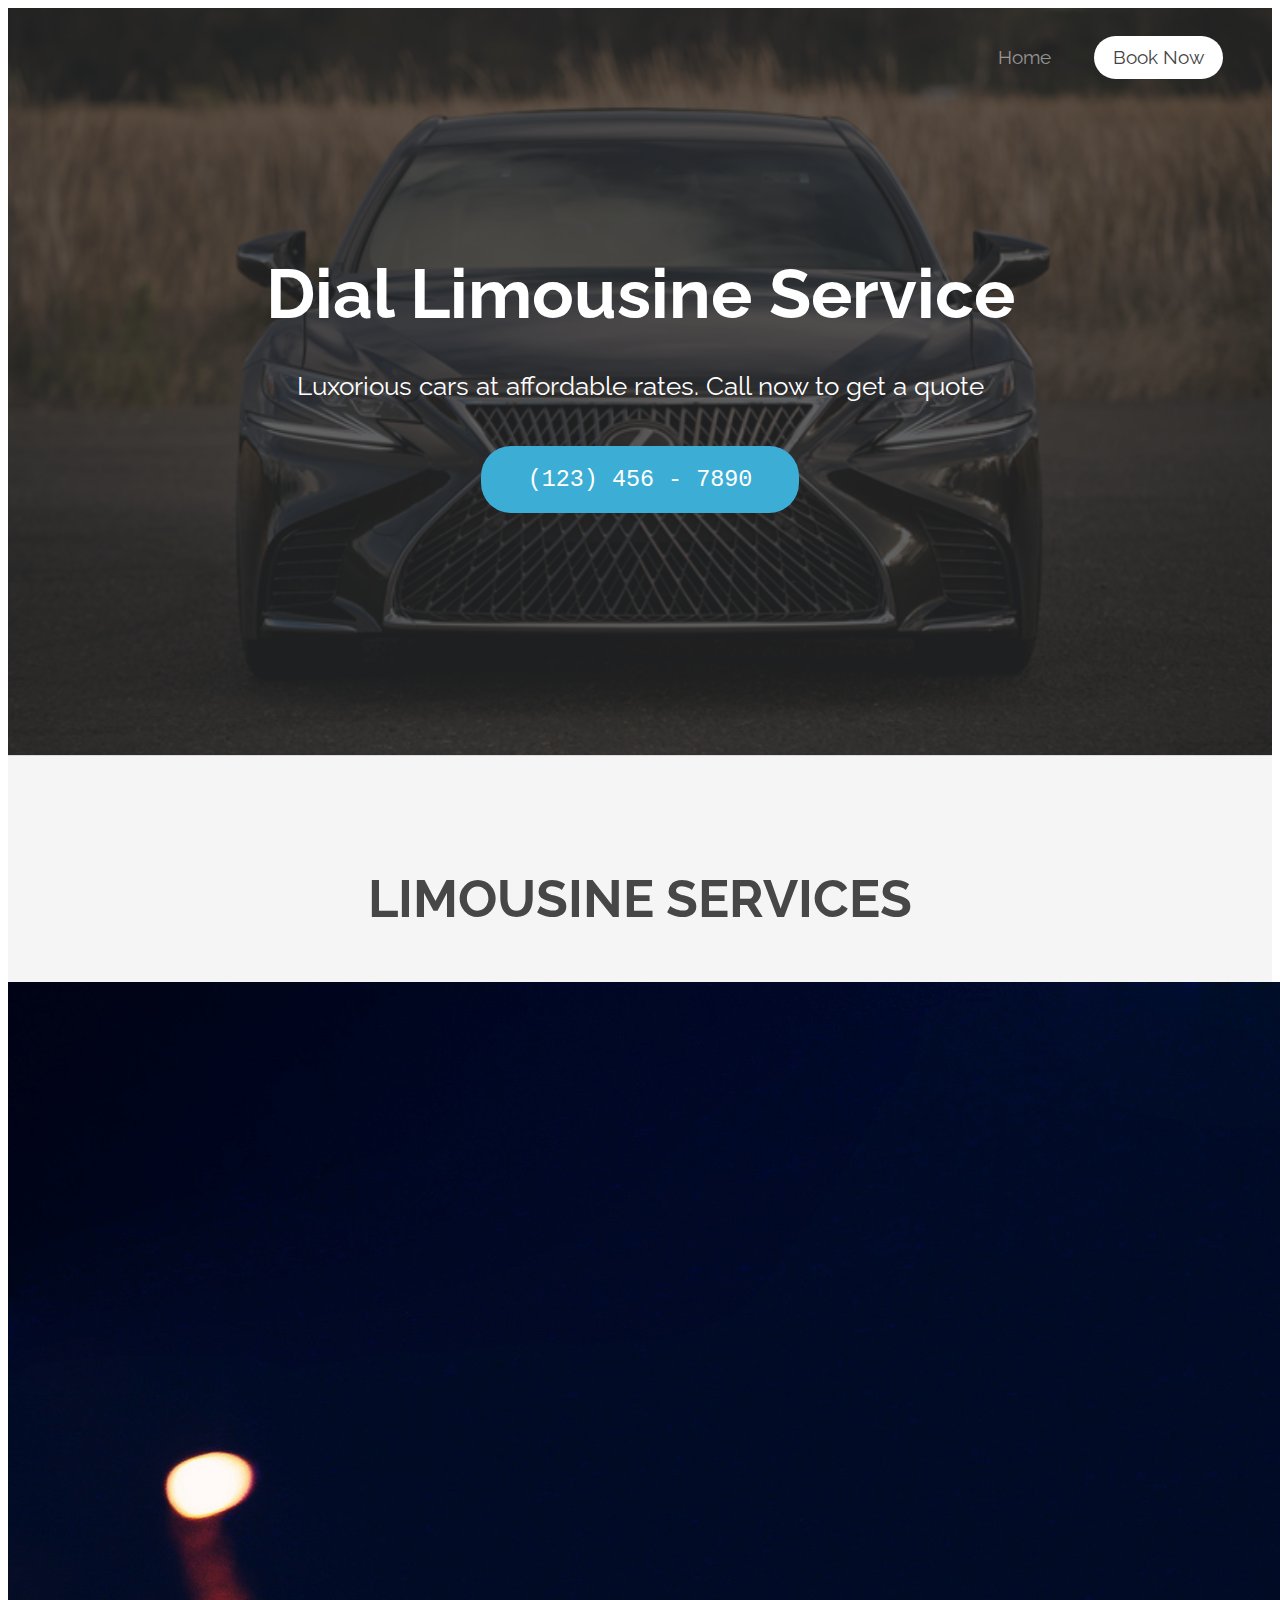
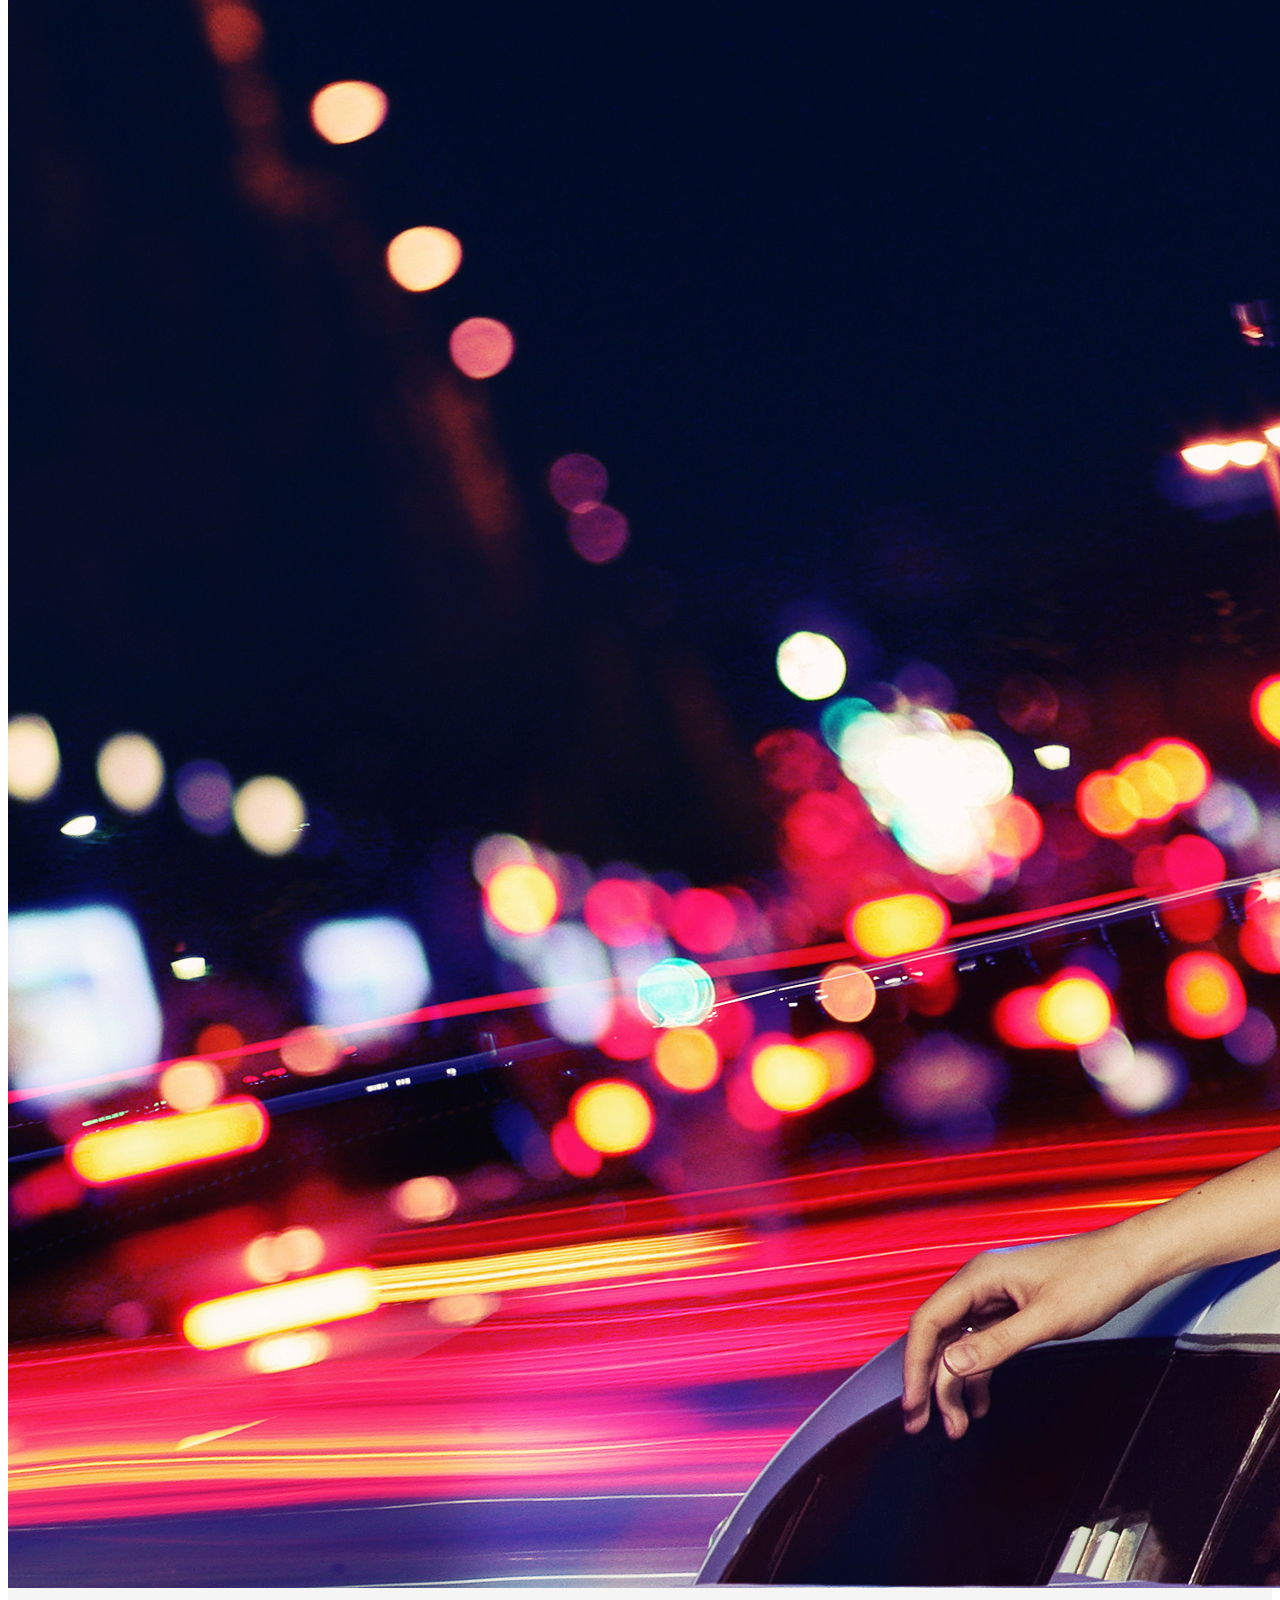
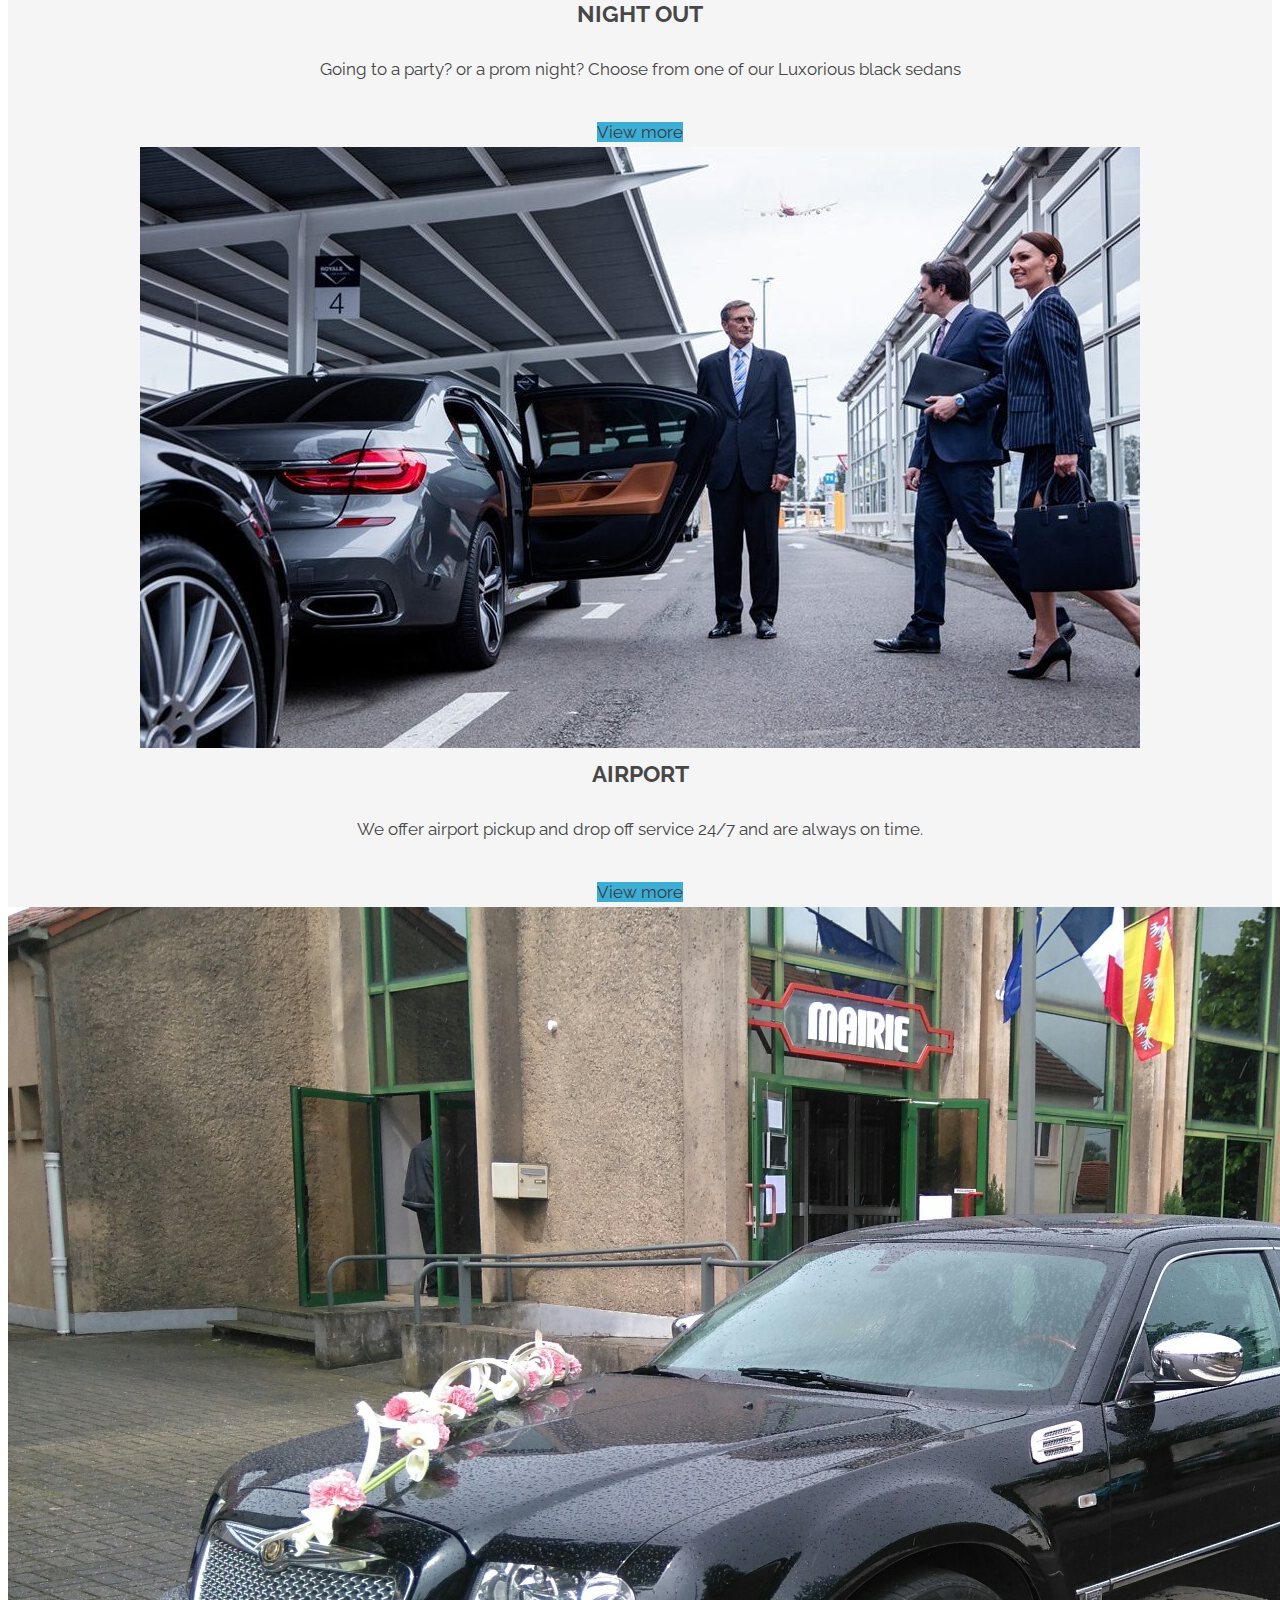
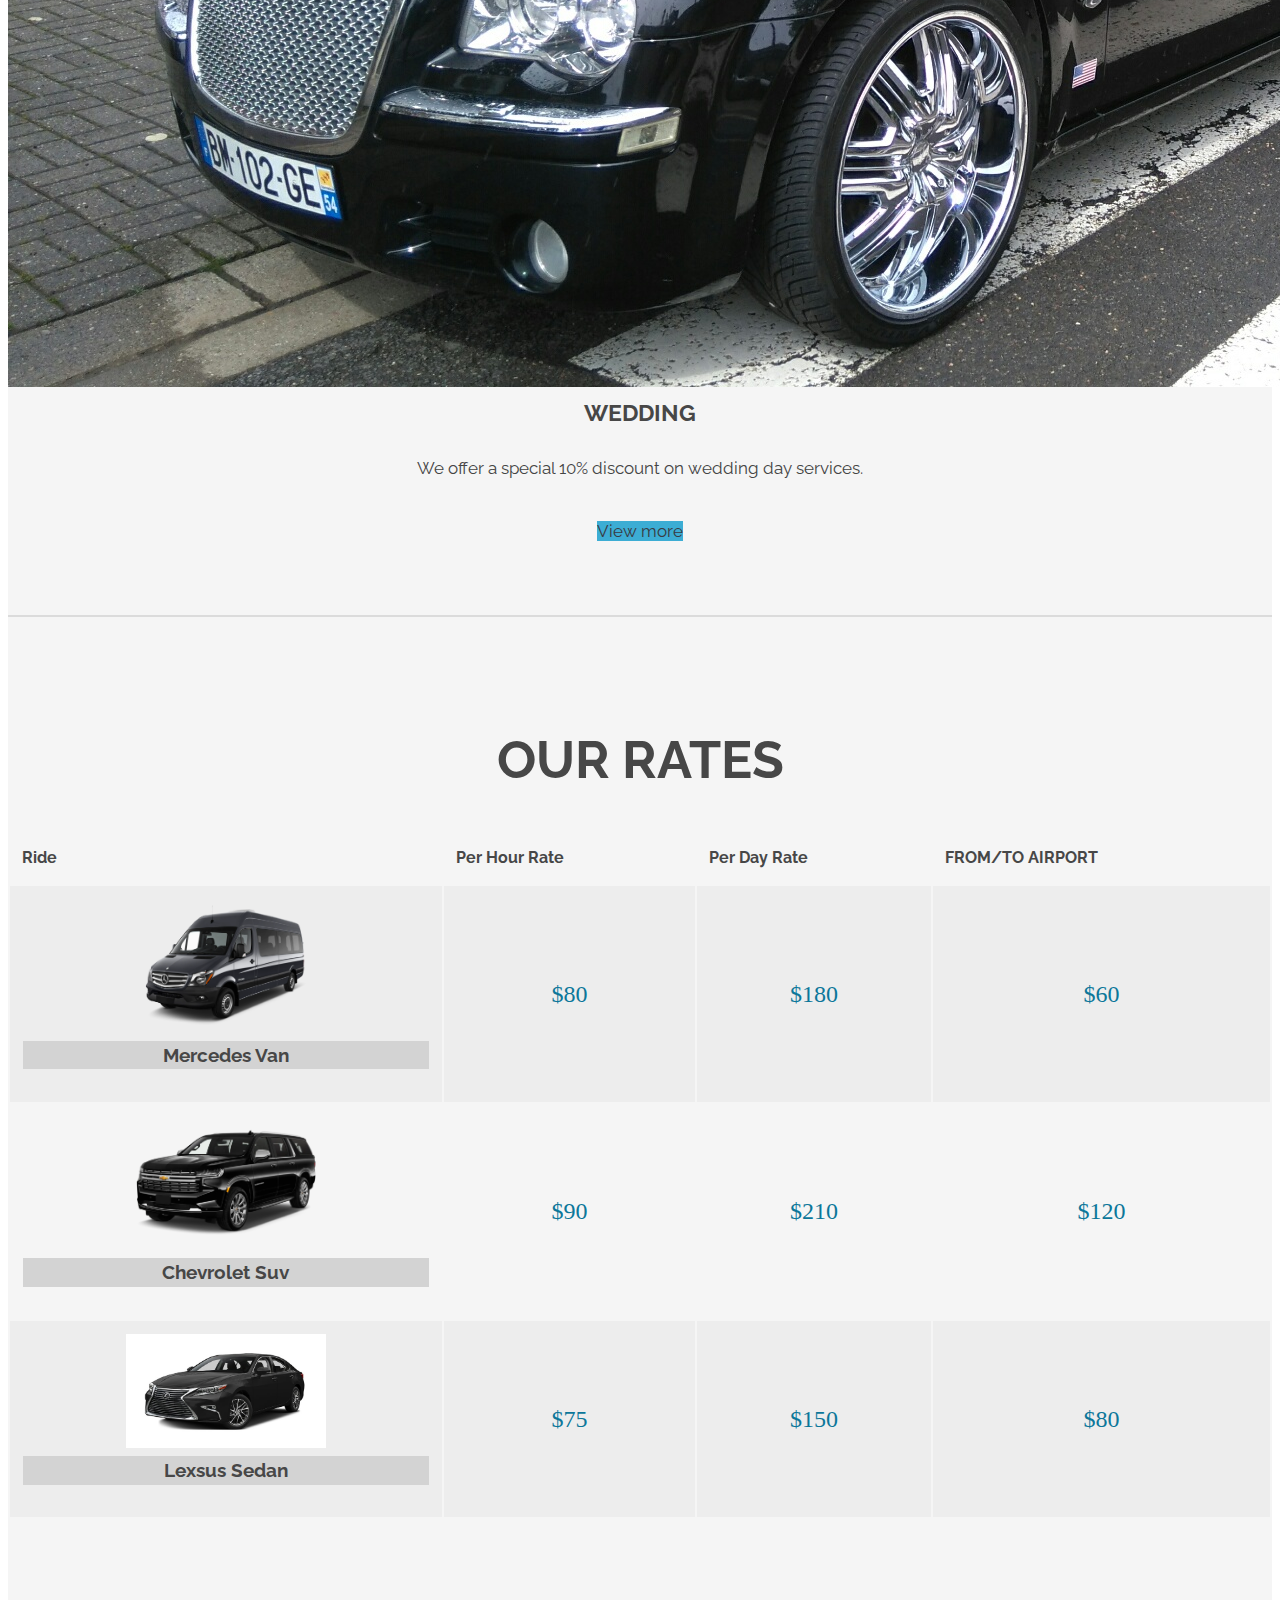
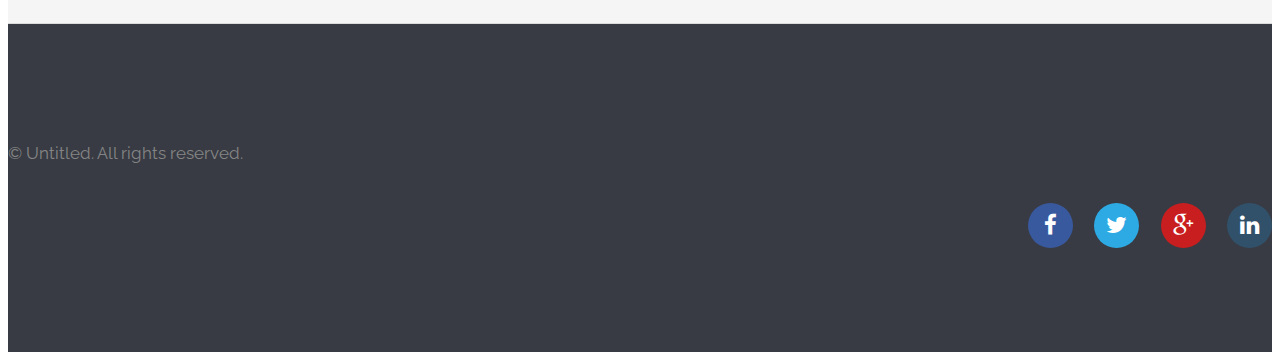
<file: index.html>
<!DOCTYPE html>

<html lang="en">
	<head>
		<meta charset="UTF-8">
		<title>Dial Limousine</title>
		<meta http-equiv="content-type" content="text/html; charset=utf-8" />

		<noscript>

		</noscript>
	</head>
	<body class="landing">

		<!-- Header -->
			<header id="header">
				<h1><a href="index.html"></a></h1>
				<nav id="nav">
					<ul>
						<li><a href="index.html">Home</a></li>
						<li><a href="contact-form.html" class="button special">Book Now</a></li>
					</ul>
				</nav>
			</header>

		<!-- Banner -->
			<section id="banner">
				<h2 style="color: white">Dial Limousine Service</h2>
				<p>Luxorious cars at affordable rates. Call now to get a quote</p>
				<ul class="actions">
					<li>
						<a class="big button" href="tel:+14168711296" style="font-family: monospace;">(123) 456 - 7890</a>
					</li>
				</ul>
			</section>

		<!-- One -->
			<section id="one" class="wrapper style1 special">
				<div class="container">
					<header class="major">
						<h2>LIMOUSINE SERVICES</h2>
						<p></p>
					</header>

					<div class="row row-cols-1 row-cols-md-3">
						<div class="col">
						  <div class="card h-100">
							<div class="card-body">
								<img src="images\limo-Depositphotos_5827320_original.jpg" class="card-img-top" alt="...">
								<h3 class="card-title">NIGHT OUT</h3>
								<p class="card-text">Going to a party? or a prom night? Choose from one of our Luxorious black sedans</p>
								<a href="contact-form.html" class="btn btn-primary btn-view">View more</a>
							</div>
						  </div>
						</div>
						<div class="col">
						  <div class="card h-100">
							<div class="card-body">
								<img src="images\prague-airport-transfers.jpg" class="card-img-top rounded" alt="...">
								<h3 class="card-title">AIRPORT</h3>
								<p class="card-text">We offer airport pickup and drop off service 24/7 and are always on time.</p>
								<a href="contact-form.html" class="btn btn-primary btn-view">View more</a>
							</div>
						  </div>
						</div>
						<div class="col">
						  <div class="card h-100">
							<div class="card-body">
								<img src="images\1509930751_dsc_0430_(1).jpg" class="card-img-top" alt="...">
								<h3 class="card-title">WEDDING</h3>
								<p class="card-text">We offer a special 10% discount on wedding day services.</p>
								<a href="contact-form.html" class="btn btn-primary btn-view">View more</a>
							</div>
						  </div>
						</div>
					</div>
				</div>
			</section>

		<!-- Two -->
		<section id="one" class="wrapper style1 special">
			<div class="container">
				<header class="major">
					<h2>OUR RATES</h2>
					<p></p>
				</header>

				<div class="row row-cols-1 row-cols-md-3">
					<div class="col-sm-8 mx-auto">
						<table class="table-responsive">
							<thead>
							  <tr>
								<th scope="col">Ride</th>
								<th scope="col">Per Hour Rate</th>
								<th scope="col">Per Day Rate</th>
								<th scope="col">FROM/TO AIRPORT</th>
							  </tr>
							</thead>
							<tbody>
							  <tr class="service-row">
								<td>
									<img src="images\2017-mercedes-benz-sprinter-2500-high-roof-passenger-van-angular-front.webp" class="photo-car" alt="...">
									<h4 class="photo-name">Mercedes Van</h4>
								</td>
								<td class="service-price">$80</td>
								<td class="service-price">$180 </td>
								<td class="service-price">$60</td>
							  </tr>
							  <tr class="service-row">
								<td>
									<img src="images\2022-chevrolet-suburban-premier-suv-angular-front.webp" class="photo-car" alt="...">
									<h4 class="photo-name">Chevrolet Suv</h4>
								</td>
								<td class="service-price">$90</td>
								<td class="service-price">$210 </td>
								<td class="service-price">$120</td>
							  </tr>
							  <tr class="service-row">
								<td>
									<img src="images\Lexus-ES-2018-dubai-rental_d383096c706e9fc4a76df850b7b68c9c.jpg" class="photo-car" alt="...">
									<h4 class="photo-name">Lexsus Sedan</h4>
								</td>
								<td class="service-price">$75</td>
								<td class="service-price">$150 </td>
								<td class="service-price">$80</td>
							  </tr>
							</tbody>
						  </table>
					</div>
				</div>

		</section>

      <!-- Footer -->
	  <footer id="footer">

      

		<script src="https://code.jquery.com/jquery-2.1.3.min.js"></script>
		<link href="https://cdn.jsdelivr.net/npm/bootstrap@5.0.2/dist/css/bootstrap.min.css" rel="stylesheet" integrity="sha384-EVSTQN3/azprG1Anm3QDgpJLIm9Nao0Yz1ztcQTwFspd3yD65VohhpuuCOmLASjC" crossorigin="anonymous">
		<link rel="stylesheet" href="css/style.css">
  
  
		<div class="container">
  
		  <div class="row">
			<div class="8u 12u$(medium)">
			  <ul class="copyright">
				<li>&copy; Untitled. All rights reserved.</li>
  
			  </ul>
			</div>
			<div class="4u$ 12u$(medium)">
			  <ul class="icons">
				<li>
				  <a class="icon rounded fa-facebook"><span class="label">Facebook</span></a>
				</li>
				<li>
				  <a class="icon rounded fa-twitter"><span class="label">Twitter</span></a>
				</li>
				<li>
				  <a class="icon rounded fa-google-plus"><span class="label">Google+</span></a>
				</li>
				<li>
				  <a class="icon rounded fa-linkedin"><span class="label">LinkedIn</span></a>
				</li>
			  </ul>
			</div>
		  </div>
		</div>
	  </footer>

	</body>
</html>
</file>
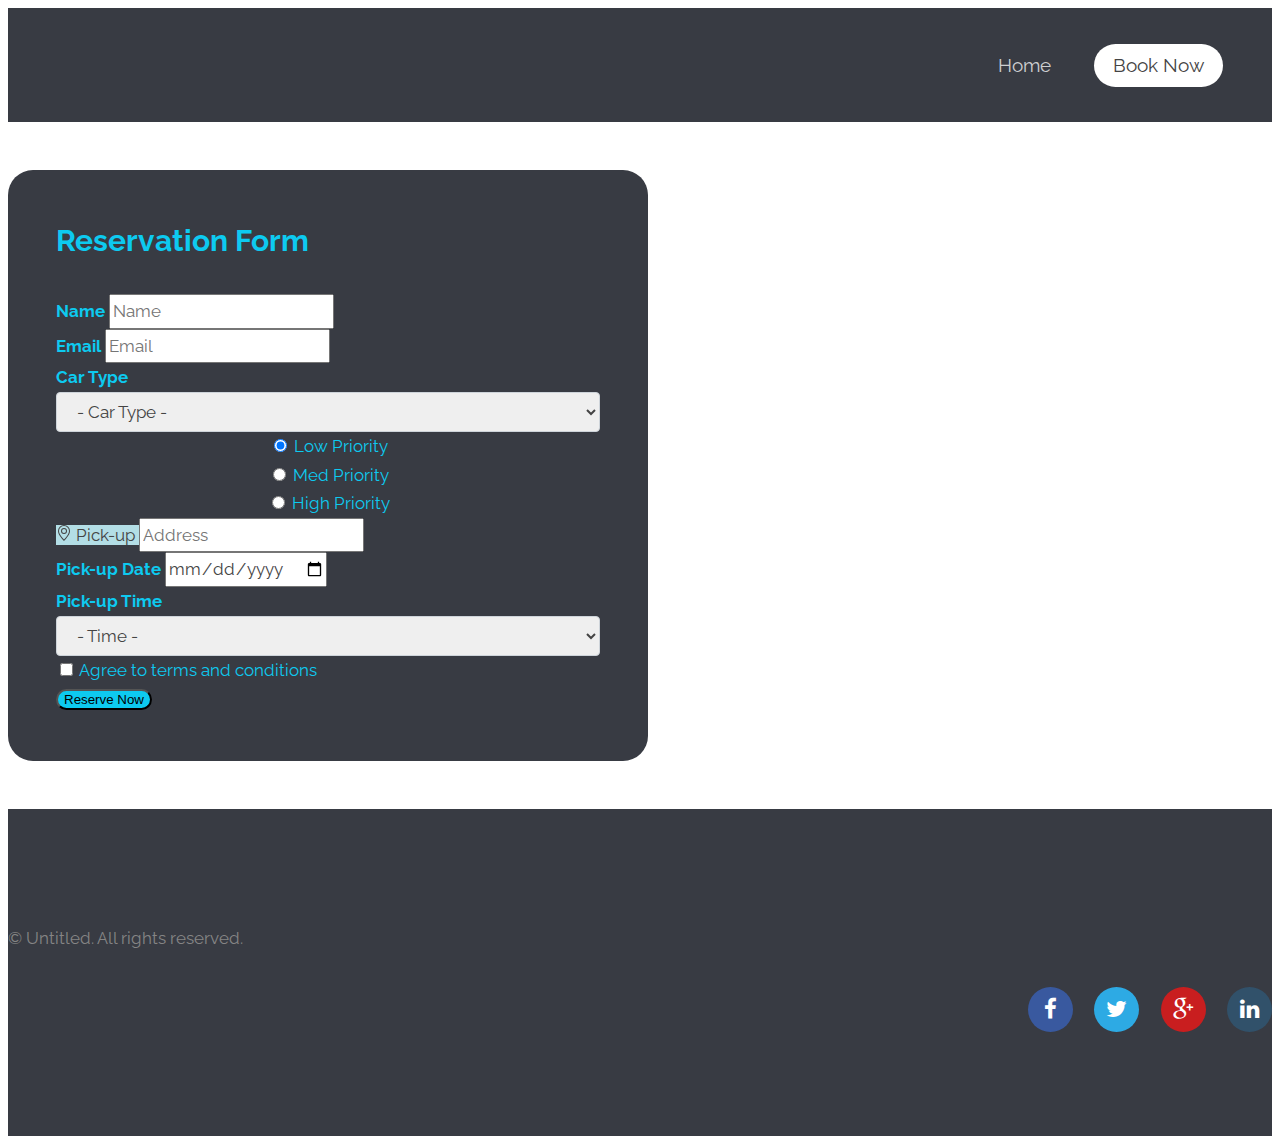
<file: contact-form.html>
<!DOCTYPE html>
<html lang="en">
<head>
    <meta charset="UTF-8">
    <meta http-equiv="X-UA-Compatible" content="IE=edge">
    <meta name="viewport" content="width=device-width, initial-scale=1.0">
    <title>Dial Limousine</title>
</head>
<body>

    <header id="header">
        <h1><a href="index.html"></a></h1>
        <nav id="nav">
            <ul>
                <li><a href="index.html">Home</a></li>
                <li><a href="contact-form.html" class="button special">Book Now</a></li>
            </ul>
        </nav>
    </header>

    <div class="container-md rounded form-container">
            <form class="form-box">
              <h2>Reservation Form</h2>
                <div class="row">
                  <div class="col-md-6 mb-3">
                    <label for="validationDefault01" class="form-label">Name</label>
                    <input type="text" class="form-control" id="validationDefault01" placeholder="Name" required>
                  </div>
                  <div class="col-md-6 mb-3">
                    <label for="validationDefault02" class="form-label">Email</label>
                    <input type="text" class="form-control" id="validationDefault02" placeholder="Email" required>
                  </div>
                </div>

                <div class="row">
                  <div class="col-md-12 mb-0.5">
                    <label for="validationDefault03"  class="form-label">Car Type</label>

                    <select name="service-type" id="service-type">
                      <option value=""> - Car Type -</option> 
                      <option value=""> Lexsus Sedan </option> 
                      <option value=""> Mercedes Van </option> 
                      <option value=""> Chevrolet Suburban </option> 
                    </select>
                  </div>

                </div>

                <div class="btn-group row mt-3 mb-3" role="group" aria-label="Basic radio toggle button group">
                    <div class="col-sm-4">
                      <input type="radio" class="btn-check" name="btnradio" id="btnradio1" autocomplete="off" checked>
                      <label class="btn btn-outline-info btn-priority" for="btnradio1">Low Priority  </label>
                    </div>
                    <div class="col-sm-4">
                      <input type="radio" class="btn-check" name="btnradio" id="btnradio2" autocomplete="off">
                      <label class="btn btn-outline-info btn-priority" for="btnradio2">Med Priority  </label>
                    </div>
                    <div class="col-sm-4">
                      <input type="radio" class="btn-check" name="btnradio" id="btnradio3" autocomplete="off">
                      <label class="btn btn-outline-info btn-priority" for="btnradio3">High Priority  </label>
                    </div>
                </div> 
                
                <div class="row">
                  <div class="col-md-12 mb-0.5">

                    <div class="input-group">
                      <span class="input-group-text" id="basic-addon1">
                        <svg xmlns="http://www.w3.org/2000/svg" width="16" height="16" fill="currentColor" class="bi bi-geo-alt" viewBox="0 0 16 16">
                          <path d="M12.166 8.94c-.524 1.062-1.234 2.12-1.96 3.07A31.493 31.493 0 0 1 8 14.58a31.481 31.481 0 0 1-2.206-2.57c-.726-.95-1.436-2.008-1.96-3.07C3.304 7.867 3 6.862 3 6a5 5 0 0 1 10 0c0 .862-.305 1.867-.834 2.94zM8 16s6-5.686 6-10A6 6 0 0 0 2 6c0 4.314 6 10 6 10z"></path>
                          <path d="M8 8a2 2 0 1 1 0-4 2 2 0 0 1 0 4zm0 1a3 3 0 1 0 0-6 3 3 0 0 0 0 6z"></path>
                        </svg>
                        Pick-up
                      </span>
                      <input type="text" class="form-control" id="validationDefault01" placeholder="Address" required>
                    </div>
                  </div>

                </div>

                <div class="row mt-3">
                  <div class="col-md-6 mb-3">
                    <div class="form-group">
                      <label class="control-label form-label">Pick-up Date</label>
                      <input type="date" class="form-control" id="validationDefault02" required>

                   </div>
                  </div>
                  <div class="col-md-6 mb-3">
                    
                    <label for="validationDefault02"  class="form-label">Pick-up Time</label>
                    <select name="service-type" id="service-type">
                      <option value=""> - Time -</option> 
                      <option value=""> 8:00 am </option> 
                      <option value=""> 9:00 am </option> 
                      <option value=""> 10:00 am </option> 
                      <option value=""> 11:00 am </option> 
                      <option value=""> 12:00 am </option> 
                      <option value=""> 1:00 pm </option> 

                    </select>
                  </div>
                </div>


                <div class="form-group m-3">
                  <div class="form-check">
                    <input class="form-check-input" type="checkbox" value="" id="invalidCheck2" required>
                    <label class="form-check-label" for="invalidCheck2">
                      Agree to terms and conditions
                    </label>
                  </div>
                </div>
                <div class="row">
                  <div class="col-lg-12">
                    <button class="btn btn-submit w-100" type="submit">Reserve Now</button>
                  </div>
                </div>

              </form>

    </div>


      <!-- Footer -->
    <footer id="footer">

      

      <script src="https://code.jquery.com/jquery-2.1.3.min.js"></script>
      <link href="https://cdn.jsdelivr.net/npm/bootstrap@5.0.2/dist/css/bootstrap.min.css" rel="stylesheet" integrity="sha384-EVSTQN3/azprG1Anm3QDgpJLIm9Nao0Yz1ztcQTwFspd3yD65VohhpuuCOmLASjC" crossorigin="anonymous">
      <link rel="stylesheet" href="css/style.css">


      <div class="container">

        <div class="row">
          <div class="8u 12u$(medium)">
            <ul class="copyright">
              <li>&copy; Untitled. All rights reserved.</li>

            </ul>
          </div>
          <div class="4u$ 12u$(medium)">
            <ul class="icons">
              <li>
                <a class="icon rounded fa-facebook"><span class="label">Facebook</span></a>
              </li>
              <li>
                <a class="icon rounded fa-twitter"><span class="label">Twitter</span></a>
              </li>
              <li>
                <a class="icon rounded fa-google-plus"><span class="label">Google+</span></a>
              </li>
              <li>
                <a class="icon rounded fa-linkedin"><span class="label">LinkedIn</span></a>
              </li>
            </ul>
          </div>
        </div>
      </div>
    </footer>
</body>
</html>
</file>
<file: css/style.css>
@charset "UTF-8";
@import url(font-awesome.min.css);
@import url(http://fonts.googleapis.com/css?family=Raleway:700,400);

/*
	Transit by TEMPLATED
	templated.co @templatedco
	Released for free under the Creative Commons Attribution 3.0 license (templated.co/license)
*/

/* Basic */

	body {
		background: #fff;
	}

		body.is-loading *, body.is-loading *:before, body.is-loading *:after {
			-moz-animation: none !important;
			-webkit-animation: none !important;
			-o-animation: none !important;
			-ms-animation: none !important;
			animation: none !important;
			-moz-transition: none !important;
			-webkit-transition: none !important;
			-o-transition: none !important;
			-ms-transition: none !important;
			transition: none !important;
		}

	body, input, select, textarea {
		color: #444;
		font-family: "Raleway", Helvetica, sans-serif;
		font-size: 13pt;
		font-weight: 400;
		line-height: 1.65em;
	}

	a {
		color: #383b43;
		text-decoration: none;
	}

		a:active, a:hover {
			text-decoration: underline;
		}

	strong, b {
		color: #474747;
		font-weight: 700;
	}

	em, i {
		font-style: italic;
	}

	p {
		margin: 0 0 2em 0;
	}

	h1, h2, h3, h4, h5, h6 {
		color: #474747;
		font-weight: 700;
		line-height: 1em;
		margin: 0 0 1em 0;
	}

		h1 a, h2 a, h3 a, h4 a, h5 a, h6 a {
			color: inherit;
			text-decoration: none;
		}

	h2 {
		font-size: 1.75em;
		line-height: 1.5em;
	}

	h3 {
		font-size: 1.35em;
		line-height: 1.5em;
	}

	h4 {
		font-size: 1.1em;
		line-height: 1.5em;
	}

	h5 {
		font-size: 0.9em;
		line-height: 1.5em;
	}

	h6 {
		font-size: 0.7em;
		line-height: 1.5em;
	}

	sub {
		font-size: 0.8em;
		position: relative;
		top: 0.5em;
	}

	sup {
		font-size: 0.8em;
		position: relative;
		top: -0.5em;
	}

	hr {
		border: 0;
		border-bottom: solid 1px rgba(144, 144, 144, 0.25);
		margin: 2em 0;
	}

		hr.major {
			margin: 3em 0;
		}

	blockquote {
		border-left: solid 4px rgba(144, 144, 144, 0.25);
		font-style: italic;
		margin: 0 0 2em 0;
		padding: 0.5em 0 0.5em 2em;
	}

	code {
		background: rgba(144, 144, 144, 0.075);
		border-radius: 4px;
		border: solid 1px rgba(144, 144, 144, 0.25);
		font-family: "Courier New", monospace;
		font-size: 0.9em;
		margin: 0 0.25em;
		padding: 0.25em 0.65em;
	}

	pre {
		-webkit-overflow-scrolling: touch;
		font-family: "Courier New", monospace;
		font-size: 0.9em;
		margin: 0 0 2em 0;
	}

		pre code {
			display: block;
			line-height: 1.75em;
			padding: 1em 1.5em;
			overflow-x: auto;
		}

	.align-left {
		text-align: left;
	}

	.align-center {
		text-align: center;
	}

	.align-right {
		text-align: right;
	}

/* Section/Article */

	section.special, article.special {
		text-align: center;
	}

	header p {
		color: #858585;
		position: relative;
		margin: 0 0 1.5em 0;
	}

	header h2 + p {
		font-size: 1.25em;
		margin-top: -1em;
		line-height: 1.5em;
	}

	header h3 + p {
		font-size: 1.1em;
		margin-top: -0.8em;
		line-height: 1.5em;
	}

	header h4 + p,
	header h5 + p,
	header h6 + p {
		font-size: 0.9em;
		margin-top: -0.6em;
		line-height: 1.5em;
	}

	header.major {
		text-align: center;
		margin-bottom: 4em;
	}

		header.major h2 {
			font-size: 3em;
			margin-bottom: 0.5em;
		}

		header.major p {
			font-size: 1.5em;
		}

/* Box */

	.box {
		border-radius: 4px;
		border: solid 1px rgba(144, 144, 144, 0.25);
		margin-bottom: 2em;
		padding: 1.5em;
	}

		.box > :last-child,
		.box > :last-child > :last-child,
		.box > :last-child > :last-child > :last-child {
			margin-bottom: 0;
		}

		.box.alt {
			border: 0;
			border-radius: 0;
			padding: 0;
		}

/* Icon */

	.icon {
		text-decoration: none;
		border-bottom: none;
		position: relative;
	}

		.icon:before {
			-moz-osx-font-smoothing: grayscale;
			-webkit-font-smoothing: antialiased;
			font-family: FontAwesome;
			font-style: normal;
			font-weight: normal;
			text-transform: none !important;
		}

		.icon:active, .icon:hover {
			text-decoration: none;
		}

		.icon > .label {
			display: none;
		}

		.icon.rounded {
			background-color: #383b43;
			border-radius: 100%;
			color: #ffffff;
			display: inline-block;
			height: 3.25em;
			line-height: 3.25em;
			text-align: center;
			width: 3.25em;
		}

			.icon.rounded.big {
				font-size: 2.5em;
				margin-bottom: 0.5em;
			}

			.icon.rounded.color1 {
				background-color: #3cadd4;
			}

			.icon.rounded.color2 {
				background-color: #3c61d4;
			}

			.icon.rounded.color3 {
				background-color: #633cd4;
			}

			.icon.rounded.color4 {
				background-color: #af3cd4;
			}

			.icon.rounded.color5 {
				background-color: #d43cad;
			}

			.icon.rounded.color6 {
				background-color: #d43c61;
			}

			.icon.rounded.color7 {
				background-color: #d4633c;
			}

			.icon.rounded.color8 {
				background-color: #d4af3c;
			}

			.icon.rounded.color9 {
				background-color: #add43c;
			}

			.icon.rounded.color10 {
				background-color: #61d43c;
			}

			.icon.rounded.fa-twitter {
				background-color: #2daae4;
			}

			.icon.rounded.fa-facebook {
				background-color: #39599f;
			}

			.icon.rounded.fa-google-plus {
				background-color: #c91e1f;
			}

			.icon.rounded.fa-dribbble {
				background-color: #c4376b;
			}

			.icon.rounded.fa-tumblr, .icon.rounded.fa-linkedin {
				background-color: #31516a;
			}

			.icon.rounded.fa-rss {
				background-color: #f2600b;
			}

/* Image */

	.image {
		border-radius: 4px;
		border: 0;
		display: inline-block;
		position: relative;
	}

		.image img {
			border-radius: 4px;
			display: block;
		}

		.image.left {
			float: left;
			padding: 0 1.5em 1em 0;
			top: 0.25em;
		}

		.image.right {
			float: right;
			padding: 0 0 1em 1.5em;
			top: 0.25em;
		}

		.image.left, .image.right {
			max-width: 40%;
		}

			.image.left img, .image.right img {
				width: 100%;
			}

		.image.fit {
			display: block;
			margin: 0 0 2em 0;
			width: 100%;
		}

			.image.fit img {
				width: 100%;
			}

/* List */

	ol {
		list-style: decimal;
		margin: 0 0 2em 0;
		padding-left: 1.25em;
	}

		ol li {
			padding-left: 0.25em;
		}

	ul {
		list-style: disc;
		margin: 0 0 2em 0;
		padding-left: 1em;
	}

		ul li {
			padding-left: 0.5em;
		}

		ul.alt {
			list-style: none;
			padding-left: 0;
		}

			ul.alt li {
				border-top: solid 1px rgba(144, 144, 144, 0.25);
				padding: 0.5em 0;
			}

				ul.alt li:first-child {
					border-top: 0;
					padding-top: 0;
				}

		ul.unstyled {
			list-style: none;
			padding-left: 0;
		}

			ul.unstyled li {
				padding: 0.4em 0;
			}

		ul.icons {
			cursor: default;
			list-style: none;
			padding-left: 0;
		}

			ul.icons li {
				display: inline-block;
				padding: 0 1em 0 0;
			}

				ul.icons li:last-child {
					padding-right: 0;
				}

				ul.icons li .icon:before {
					font-size: 2em;
				}

		ul.actions {
			cursor: default;
			list-style: none;
			padding-left: 0;
		}

			ul.actions li {
				display: inline-block;
				padding: 0 1em 0 0;
				vertical-align: middle;
			}

				ul.actions li:last-child {
					padding-right: 0;
				}

			ul.actions.small li {
				padding: 0 0.5em 0 0;
			}

			ul.actions.vertical li {
				display: block;
				padding: 1em 0 0 0;
			}

				ul.actions.vertical li:first-child {
					padding-top: 0;
				}

				ul.actions.vertical li > * {
					margin-bottom: 0;
				}

			ul.actions.vertical.small li {
				padding: 0.5em 0 0 0;
			}

				ul.actions.vertical.small li:first-child {
					padding-top: 0;
				}

			ul.actions.fit {
				display: table;
				margin-left: -1em;
				padding: 0;
				table-layout: fixed;
				width: calc(100% + 1em);
			}

				ul.actions.fit li {
					display: table-cell;
					padding: 0 0 0 1em;
				}

					ul.actions.fit li > * {
						margin-bottom: 0;
					}

				ul.actions.fit.small {
					margin-left: -0.5em;
					width: calc(100% + 0.5em);
				}

					ul.actions.fit.small li {
						padding: 0 0 0 0.5em;
					}

	dl {
		margin: 0 0 2em 0;
	}

/* Table */

	.table-wrapper {
		-webkit-overflow-scrolling: touch;
		overflow-x: auto;
	}

	table {
		margin: 0 0 2em 0;
		width: 100%;
	}

		table tbody tr {
			border: solid 1px rgba(144, 144, 144, 0.25);
			border-left: 0;
			border-right: 0;
		}

			table tbody tr:nth-child(2n + 1) {
				background-color: rgba(144, 144, 144, 0.075);
			}

		table td {
			padding: 0.75em 0.75em;
		}

		table th {
			color: #474747;
			font-size: 0.9em;
			font-weight: 700;
			padding: 0 0.75em 0.75em 0.75em;
			text-align: left;
		}

		table thead {
			border-bottom: solid 2px rgba(144, 144, 144, 0.25);
		}

		table tfoot {
			border-top: solid 2px rgba(144, 144, 144, 0.25);
		}

		table.alt {
			border-collapse: separate;
		}

			table.alt tbody tr td {
				border: solid 1px rgba(144, 144, 144, 0.25);
				border-left-width: 0;
				border-top-width: 0;
			}

				table.alt tbody tr td:first-child {
					border-left-width: 1px;
				}

			table.alt tbody tr:first-child td {
				border-top-width: 1px;
			}

			table.alt thead {
				border-bottom: 0;
			}

			table.alt tfoot {
				border-top: 0;
			}

/* Button */

	input[type="submit"],
	input[type="reset"],
	input[type="button"],
	.button {
		-moz-appearance: none;
		-webkit-appearance: none;
		-o-appearance: none;
		-ms-appearance: none;
		appearance: none;
		-moz-transition: background-color 0.2s ease-in-out, color 0.2s ease-in-out;
		-webkit-transition: background-color 0.2s ease-in-out, color 0.2s ease-in-out;
		-o-transition: background-color 0.2s ease-in-out, color 0.2s ease-in-out;
		-ms-transition: background-color 0.2s ease-in-out, color 0.2s ease-in-out;
		transition: background-color 0.2s ease-in-out, color 0.2s ease-in-out;
		background-color: #3cadd4;
		border-radius: 30px;
		border: 0;
		color: #ffffff !important;
		cursor: pointer;
		display: inline-block;
		font-weight: 400;
		height: 2.85em;
		line-height: 2.95em;
		padding: 0 2em;
		text-align: center;
		text-decoration: none;
		white-space: nowrap;
	}

		input[type="submit"]:hover,
		input[type="reset"]:hover,
		input[type="button"]:hover,
		.button:hover {
			background-color: #51b6d9;
			text-decoration: none;
		}

		input[type="submit"]:active,
		input[type="reset"]:active,
		input[type="button"]:active,
		.button:active {
			background-color: #2da2ca;
			text-decoration: none;
		}

		input[type="submit"].icon,
		input[type="reset"].icon,
		input[type="button"].icon,
		.button.icon {
			padding-left: 1.35em;
		}

			input[type="submit"].icon:before,
			input[type="reset"].icon:before,
			input[type="button"].icon:before,
			.button.icon:before {
				margin-right: 0.5em;
			}

		input[type="submit"].fit,
		input[type="reset"].fit,
		input[type="button"].fit,
		.button.fit {
			display: block;
			margin: 0 0 1em 0;
			width: 100%;
		}

		input[type="submit"].small,
		input[type="reset"].small,
		input[type="button"].small,
		.button.small {
			font-size: 0.8em;
		}

		input[type="submit"].big,
		input[type="reset"].big,
		input[type="button"].big,
		.button.big {
			font-size: 1.35em;
		}

		input[type="submit"].alt,
		input[type="reset"].alt,
		input[type="button"].alt,
		.button.alt {
			background-color: transparent;
			box-shadow: inset 0 0 0 2px rgba(144, 144, 144, 0.25);
			color: #474747 !important;
		}

			input[type="submit"].alt:hover,
			input[type="reset"].alt:hover,
			input[type="button"].alt:hover,
			.button.alt:hover {
				background-color: rgba(144, 144, 144, 0.075);
			}

			input[type="submit"].alt:active,
			input[type="reset"].alt:active,
			input[type="button"].alt:active,
			.button.alt:active {
				background-color: rgba(144, 144, 144, 0.2);
			}

			input[type="submit"].alt.icon:before,
			input[type="reset"].alt.icon:before,
			input[type="button"].alt.icon:before,
			.button.alt.icon:before {
				color: #858585;
			}

		input[type="submit"].special,
		input[type="reset"].special,
		input[type="button"].special,
		.button.special {
			background-color: #383b43;
			color: #ffffff !important;
		}

			input[type="submit"].special:hover,
			input[type="reset"].special:hover,
			input[type="button"].special:hover,
			.button.special:hover {
				background-color: #444751;
			}

			input[type="submit"].special:active,
			input[type="reset"].special:active,
			input[type="button"].special:active,
			.button.special:active {
				background-color: #2c2f35;
			}

		input[type="submit"].disabled, input[type="submit"]:disabled,
		input[type="reset"].disabled,
		input[type="reset"]:disabled,
		input[type="button"].disabled,
		input[type="button"]:disabled,
		.button.disabled,
		.button:disabled {
			background-color: #444 !important;
			box-shadow: inset 0 -0.15em 0 0 rgba(0, 0, 0, 0.15);
			color: #fff !important;
			cursor: default;
			opacity: 0.25;
		}

/* Header */

	body.landing #header {
		background-color: transparent;
		left: 0;
		position: absolute;
		top: 0;
	}

		body.landing #header nav a {
			color: rgba(255, 255, 255, 0.5);
		}

	#header {
		background-color: #383b43;
		color: #ffffff;
		cursor: default;
		font-size: 1.1em;
		height: 6em;
		line-height: 6em;
		width: 100%;
		z-index: 10000;
	}

		#header h1 {
			color: #ffffff;
			height: inherit;
			left: 3em;
			line-height: inherit;
			margin: 0;
			padding: 0;
			position: absolute;
		}

			#header h1 a {
				font-size: 1.25em;
			}

		#header nav {
			height: inherit;
			line-height: inherit;
			position: absolute;
			right: 3em;
			vertical-align: middle;
		}

			#header nav > ul {
				list-style: none;
				margin: 0;
				padding-left: 0;
			}

				#header nav > ul > li {
					border-radius: 4px;
					display: inline-block;
					margin-left: 2em;
					padding-left: 0;
				}

					#header nav > ul > li a {
						-moz-transition: color 0.2s ease-in-out;
						-webkit-transition: color 0.2s ease-in-out;
						-o-transition: color 0.2s ease-in-out;
						-ms-transition: color 0.2s ease-in-out;
						transition: color 0.2s ease-in-out;
						color: #cdced0;
						display: inline-block;
						text-decoration: none;
					}

						#header nav > ul > li a:active, #header nav > ul > li a:hover {
							color: #ffffff;
						}

					#header nav > ul > li:first-child {
						margin-left: 0;
					}

					#header nav > ul > li .button {
						background-color: #fff;
						color: #444 !important;
						height: 2.25em;
						line-height: 2.25em;
						margin-bottom: 0;
						padding: 0 1em;
						position: relative;
						top: -0.075em;
						vertical-align: middle;
					}

		#header .container {
			position: relative;
		}

			#header .container h1 {
				left: 0;
			}

			#header .container nav {
				right: 0;
			}

			.fillwidth {
				min-width: 100%;
				height: auto;
			}

/* Banner */

	#banner {
		/* background-image: url(../images/dark_tint.png), url(../images/bokeh_car_lights_bg.jpg); */
		background-image: url(../images/dark_tint.png), url(../images/90289b77aa896762470a0e46b4a0410d.png);
		background-position: center center;
		background-size: cover;
		color: #ffffff;
		padding: 14em 0em 14em;
		text-align: center;
	}

		#banner :last-child {
			margin-bottom: 0;
		}

		#banner h2 {
			color: #ffffff;
			font-size: 4em;
			line-height: 1.25em;
			margin: 0 0 0.5em 0;
			padding: 0;
		}

		#banner p {
			font-size: 1.5em;
			margin-bottom: 1.75em;
		}

/* Wrapper */

	.wrapper {
		padding: 6em 0em 4em;
		/* Style 1 Wrapper */
		/* Style 2 Wrapper */
		/* Style 3 Wrapper */
	}

		.wrapper.style1 {
			background-color: #F5F5F5;
			border-bottom: 1px solid rgba(144, 144, 144, 0.25);
			border-top: 1px solid rgba(144, 144, 144, 0.25);
		}

			.wrapper.style1 .box {
				background-color: #fff;
				padding: 3em 2.5em;
			}

				.wrapper.style1 .box h2, .wrapper.style1 .box h3, .wrapper.style1 .box h4, .wrapper.style1 .box h5, .wrapper.style1 .box h6 {
					color: #858585;
				}

		.wrapper.style2 .profiles {
			border-bottom: 1px solid rgba(144, 144, 144, 0.25);
			border-top: 1px solid rgba(144, 144, 144, 0.25);
			margin-bottom: 4em;
			padding-top: 4em;
		}

		.wrapper.style2 .profile {
			margin-bottom: 2em;
			text-align: left;
		}

			.wrapper.style2 .profile img {
				border-radius: 50%;
				float: left;
				margin-bottom: 1em;
				margin-right: 1em;
			}

			.wrapper.style2 .profile h4 {
				margin-bottom: 0;
				margin-top: 1em;
			}

		.wrapper.style2 footer {
			margin-left: auto;
			margin-right: auto;
			width: 70%;
		}

			.wrapper.style2 footer p {
				margin-bottom: 3em;
			}

		.wrapper.style3 {
			background-color: #3cadd4;
			color: #ffffff;
		}

			.wrapper.style3 h2, .wrapper.style3 h3, .wrapper.style3 p {
				color: #ffffff;
			}

			.wrapper.style3 input[type="text"],
			.wrapper.style3 input[type="password"],
			.wrapper.style3 input[type="email"],
			.wrapper.style3 select,
			.wrapper.style3 textarea {
				background-color: #fff;
				color: #444;
			}

/* Footer */

	#footer {
		background: #383b43;
		padding: 6em 0em 4em;
	}

		#footer h2, #footer h3, #footer h4 {
			color: #ffffff;
		}

		#footer p, #footer a, #footer li {
			color: #cdced0;
		}

		#footer .links {
			border-bottom: 1px solid rgba(144, 144, 144, 0.25);
			margin-bottom: 4em;
			padding-bottom: 1em;
		}

		#footer .copyright {
			margin-top: 0.65em;
			padding: 0;
		}

			#footer .copyright li {
				color: #858585;
				display: inline-block;
				list-style: none;
				margin-left: 0.5em;
				padding-left: 0.5em;
			}

				#footer .copyright li:first-child {
					margin-left: 0;
					padding-left: 0;
				}

			#footer .copyright a {
				color: #858585;
			}

		#footer .icons {
			text-align: right;
		}

		#footer a.icon {
			color: #ffffff;
			font-size: 0.65em;
			height: 4em;
			line-height: 4em;
			width: 4em;
			cursor: pointer;
		}


.service-cards {
	padding: 2px;
	margin: 1px;
}

.card {
	border-radius: 2rem;
	min-width: 20px;
	/* background-color: #2c2f35; */
}



.service-row:hover  .photo-name  {
	background-color: #2da2ca;
	color: white;
}
.service-row:hover  .photo-car  {
	max-width: 300px;
	max-height: 250px;
}

.photo-car {
	max-width: 200px;
	max-height: fit-content;
}

.photo-name {
	background-color: lightgray;
}

.service-price {
	font-size: x-large;
	color: #0c779a;
	font-family: fantasy;
}



.btn-view {
	background-color: #3cadd4;
}

/* contact form */
.form-box {
	padding: 3rem;
}

.form-box h2 {
	color: #0dcaf0;
	text-align: left;
}
.form-box label {
	color: #0dcaf0;
}
#service-type {
	width: 100%;
	padding-left: 1rem;
	/* margin: 0em 0.25rem 0.25em 0.25rem; */
	border-radius: 0.25rem;
	border: 1px solid #ced4da;
	height: calc(1.5em + 0.75rem + 2px);
	font-family: "Raleway", Helvetica, sans-serif;
}
.btn-group {
	/* margin-left: 0.25rem; */
	text-align: center;
	width: 100%;
}

.btn-priority {
	/* margin: 0.25rem 2rem 1rem 2rem; */
	border-radius: 25px;
}
.btn-priority:hover {
	/* margin: 0.25rem 2rem 1rem 2rem; */
	/* transform: translate(0px, -15px); */
	transition: 0.2s ease-in;
}

.input-group-text {
	background-color: #b3dee6;
	
}

.form-label {
	font-weight: bold;
	font-family: "Raleway", Helvetica, sans-serif;
	color: #0dcaf0;
}

.btn-submit {
	background-color: #0dcaf0;
	border-radius: 25px;
	/* color: ; */
}
.btn-reset {
	background-color: #383b43;
	border-radius: 25px;
	color: white;
	margin-left: 2rem;
}

.form-check-input:checked{
	background-color: #0dcaf0 ;
}

.icons{
	margin-left: 18rem;
}

.form-container{
	background-color: #383b43;
	margin-top: 3rem;
	margin-bottom: 3rem;
	max-width: 40rem;
	border-radius: 25px;
}
</file>
